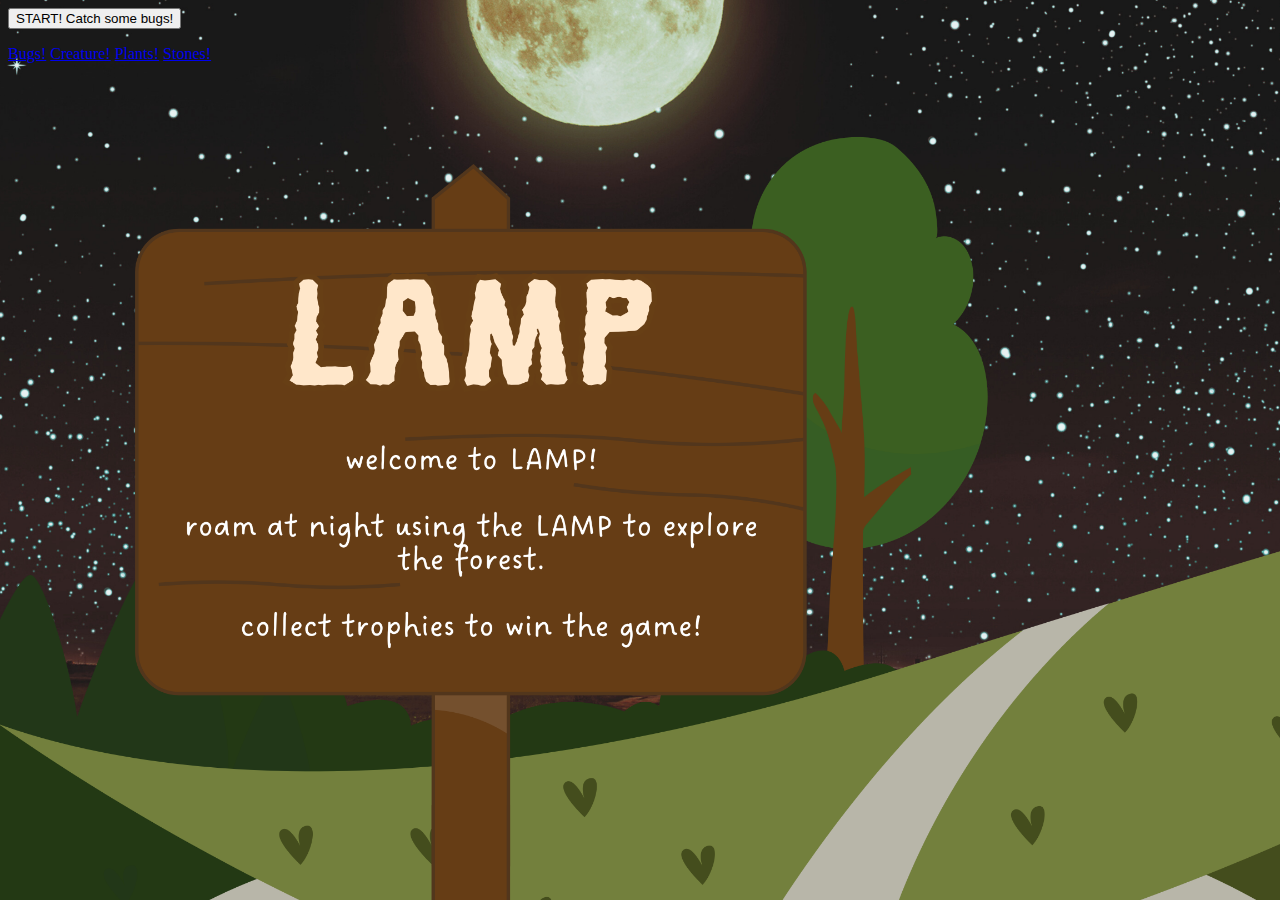
<file: index.html>
<!DOCTYPE html>
<html lang="en">


<head>
    <!-- All techy stuff goes here, inside HEAD -->
    <meta charset="UTF-8">
    <meta name="viewport" content="width=device-width, initial-scale=1.0">
    <!-- Overall title of your page -->
    <title>LAMP! </title>
    <!-- Link to external CSS file -->
      <!-- link rel="stylesheet" href="createfile.css" -->
    <!-- jQuery library -->
    <script src="https://code.jquery.com/jquery-3.7.1.min.js"></script>
    <!-- Link to external JavaScript file -->
    <!-- script src="animal-highlight.js" defer></script -->

    <style>
body {
  background-image: url('lamp-thegame.png');
  background-repeat: no-repeat;
  background-size: cover;
  background-attachment: fixed;
}
</style>
</head>

<body>
     <a href="catch-the-bugs.html">
        <button>START! Catch some bugs!</button>
    </a>
    
<p>
    <a href="catch-the-bugs.html">Bugs!</a>
    <a href="animal-highlight.html">Creature!</a>
    <a href="plant-growing.html">Plants!</a>
    <a href="flip-the-stones.html">Stones!</a>
</p>

</body>

</body>
</file>
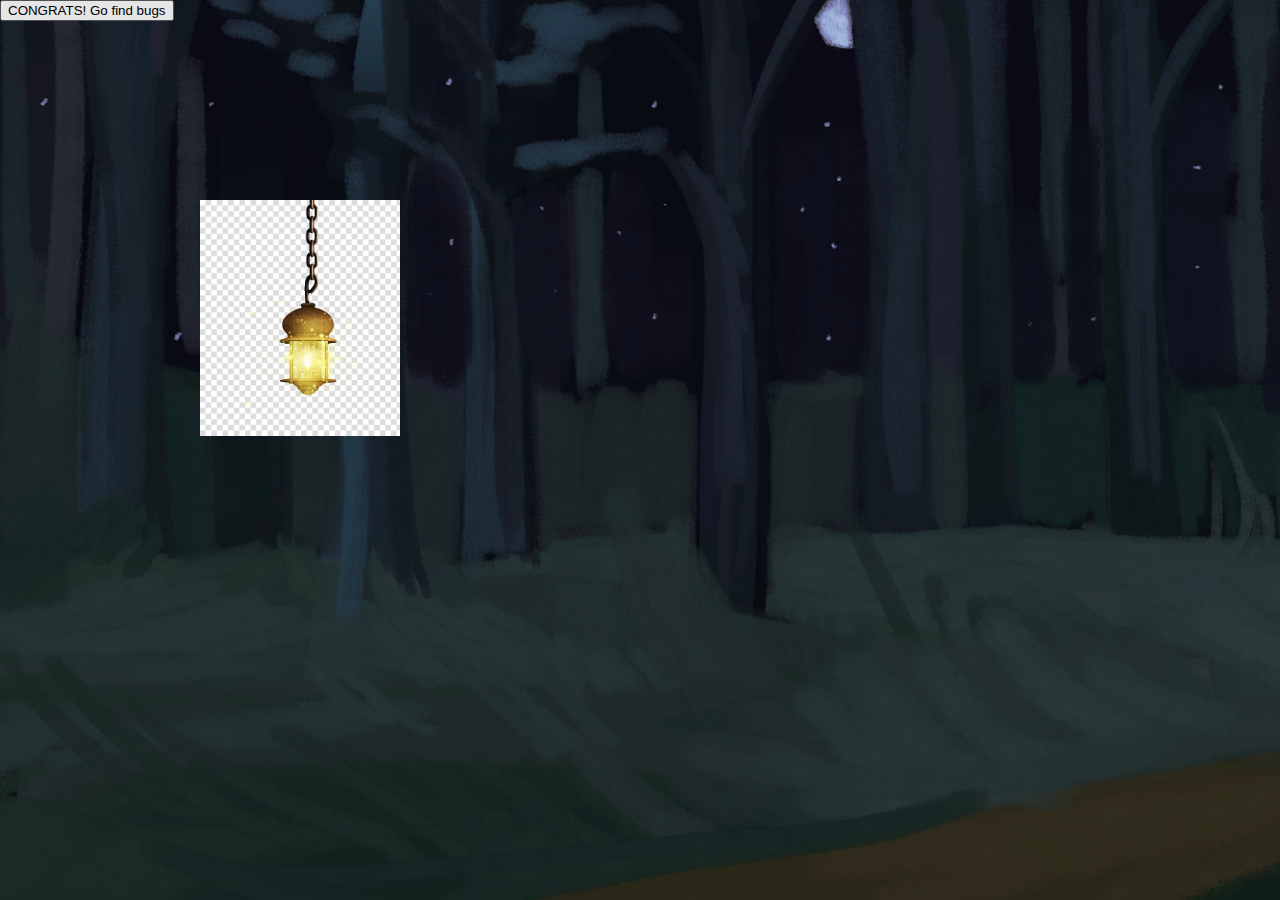
<file: flip-the-stones.html>
<!DOCTYPE html>
<html lang="en">


<head>
    <!-- All techy stuff goes here, inside HEAD -->
    <meta charset="UTF-8">
    <meta name="viewport" content="width=device-width, initial-scale=1.0">
    <!-- Overall title of your page -->
    <title>Animal Highlight</title>
    <!-- Link to external CSS file -->
      <link rel="stylesheet" href="handcode.css">
    <!-- jQuery library -->
    <script src="https://code.jquery.com/jquery-3.7.1.min.js"></script>
    <!-- Link to external JavaScript file -->
    <script src="handcode.js" defer></script>

    <style>
body {
  background-image: url('meadows.jpeg');
  background-repeat: no-repeat;
  background-size: cover;
  background-attachment: fixed;
}
</style>
</head>
    
<body>
    
    <a href="catch-the-bugs.html">
        <button>CONGRATS! Go find bugs</button>
    </a>


<div id="lampWrapper">
    <img id="handLamp" src="lamptemp.jpg" />
</div>

<script src="https://code.jquery.com/jquery-3.6.0.min.js"></script>
<script src="handcode.js"></script>


</body>

</html>
</file>
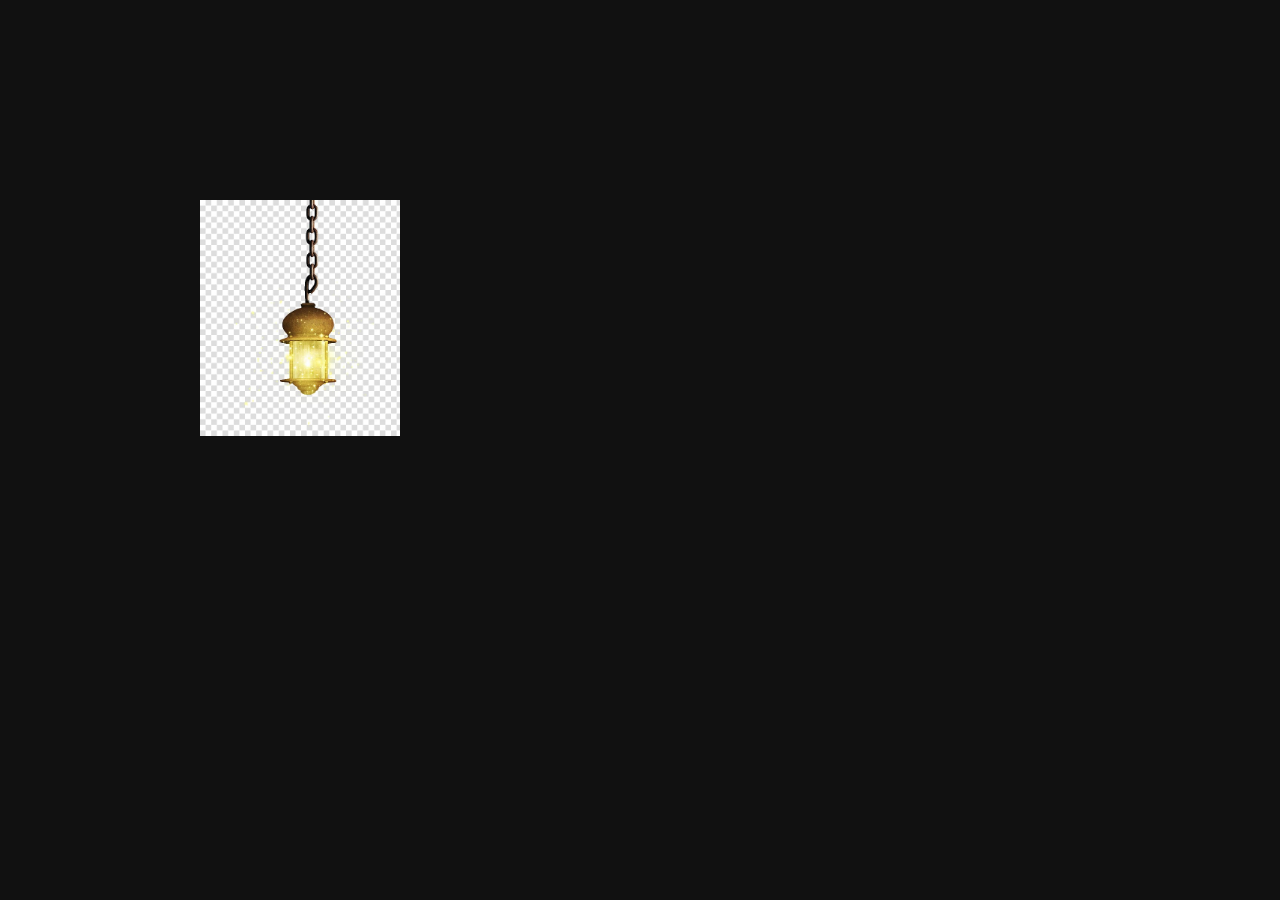
<file: handcode.html>
<!DOCTYPE html>
<html>
<head>
  <link rel="stylesheet" href="handcode.css">
</head>
<body>

<div id="lampWrapper">
    <img id="handLamp" src="/assets/lamptemp.jpg" />
</div>

<script src="https://code.jquery.com/jquery-3.6.0.min.js"></script>
<script src="handcode.js"></script>

</body>
</html>
</file>
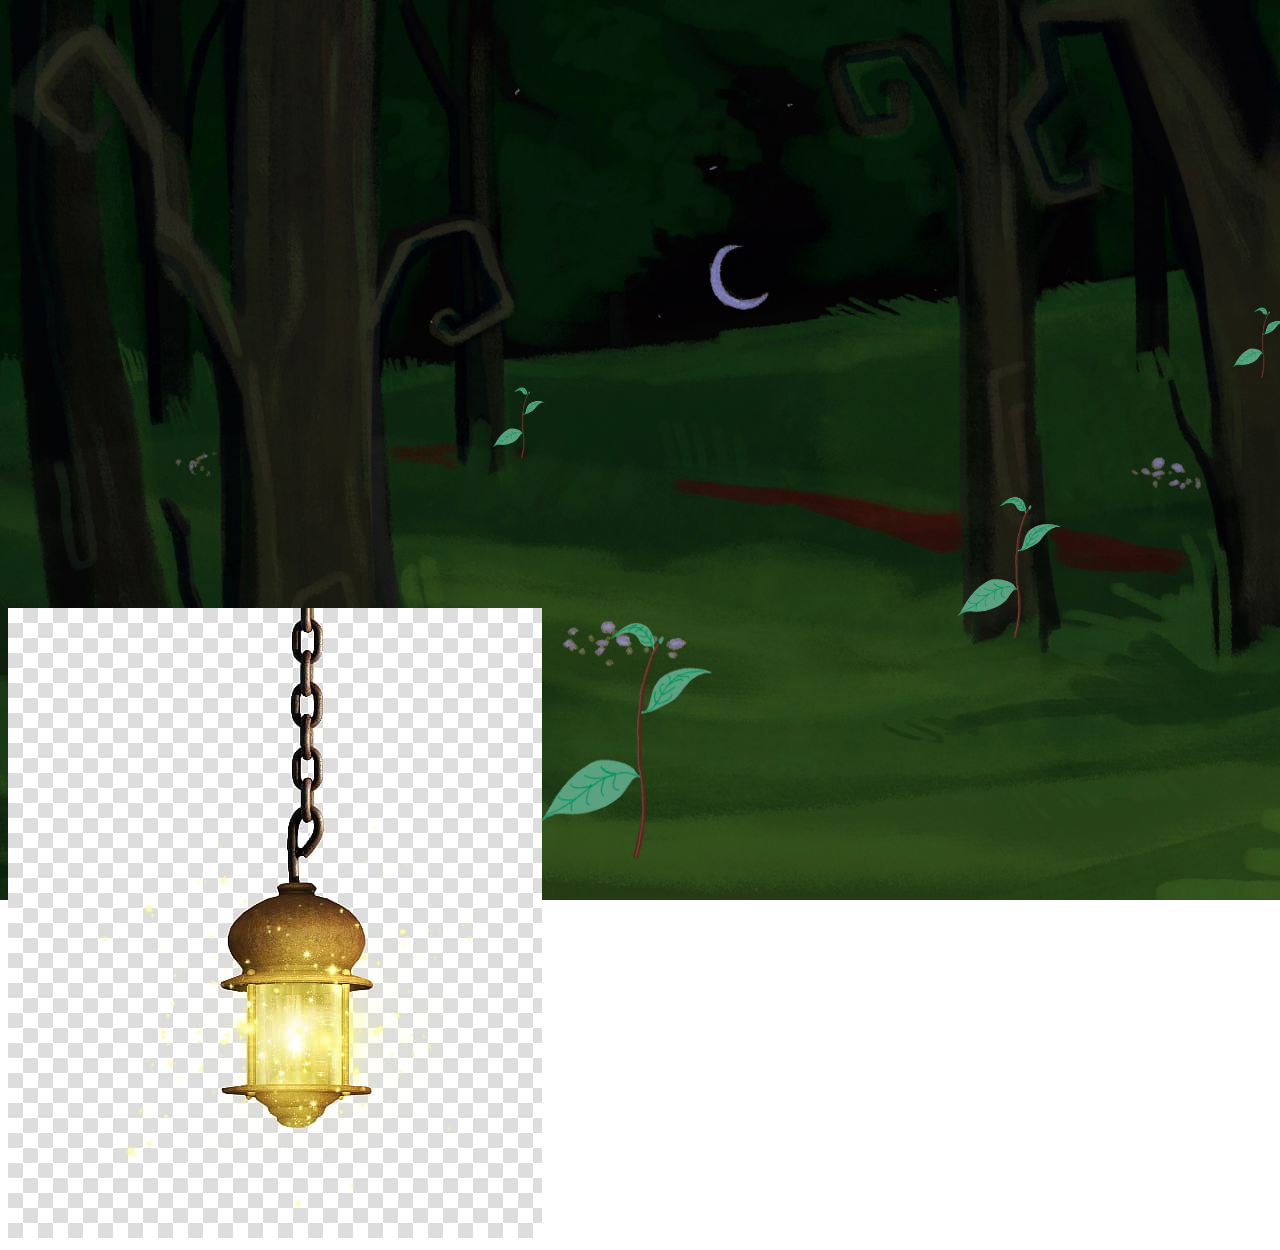
<file: plant-growing.html>
<!DOCTYPE html>
<html lang="en">

<head>
   <!-- All techy stuff goes here, inside HEAD -->
   <meta charset="UTF-8">
   <meta name="viewport" content="width=device-width, initial-scale=1.0">
   <!-- Overall title of your page -->
   <title>Grow your plants!</title>
   <!-- Link to external CSS file -->
   <link rel="stylesheet" href="plant-growing.css">
   <!-- jQuery library -->
   <script src="https://code.jquery.com/jquery-3.7.1.min.js"></script>
   <!-- Link to external JavaScript file -->
   <script src="plant-growing.js" DEFER></script>

    <style>
body {
  background-image: url('flower-field.jpeg');
  background-repeat: no-repeat;
  background-size: cover;
  background-attachment: fixed;
}
</style>
</head>

<body>
    <div class="plants">
        <div class="plant-pos p1">
            <img id="plant1" src="plant1_1.png" alt="Plant">
        </div>
        <div class="plant-pos p2">
            <img id="plant2" src="plant1_1.png" alt="Plant">
        </div>
        <div class="plant-pos p3">
            <img id="plant3" src="plant1_1.png" alt="Plant">
        </div>
        <div class="plant-pos p4">
            <img id="plant4" src="plant1_1.png" alt="Plant">
        </div>
        <div class="plant-pos p5">
            <img id="plant5" src="plant1_1.png" alt="Plant">
        </div>
    </div>
    <div id="lampWrapper">
        <img id="handLamp" src="/assets/lamptemp.jpg" />
    </div>
</body>
</file>
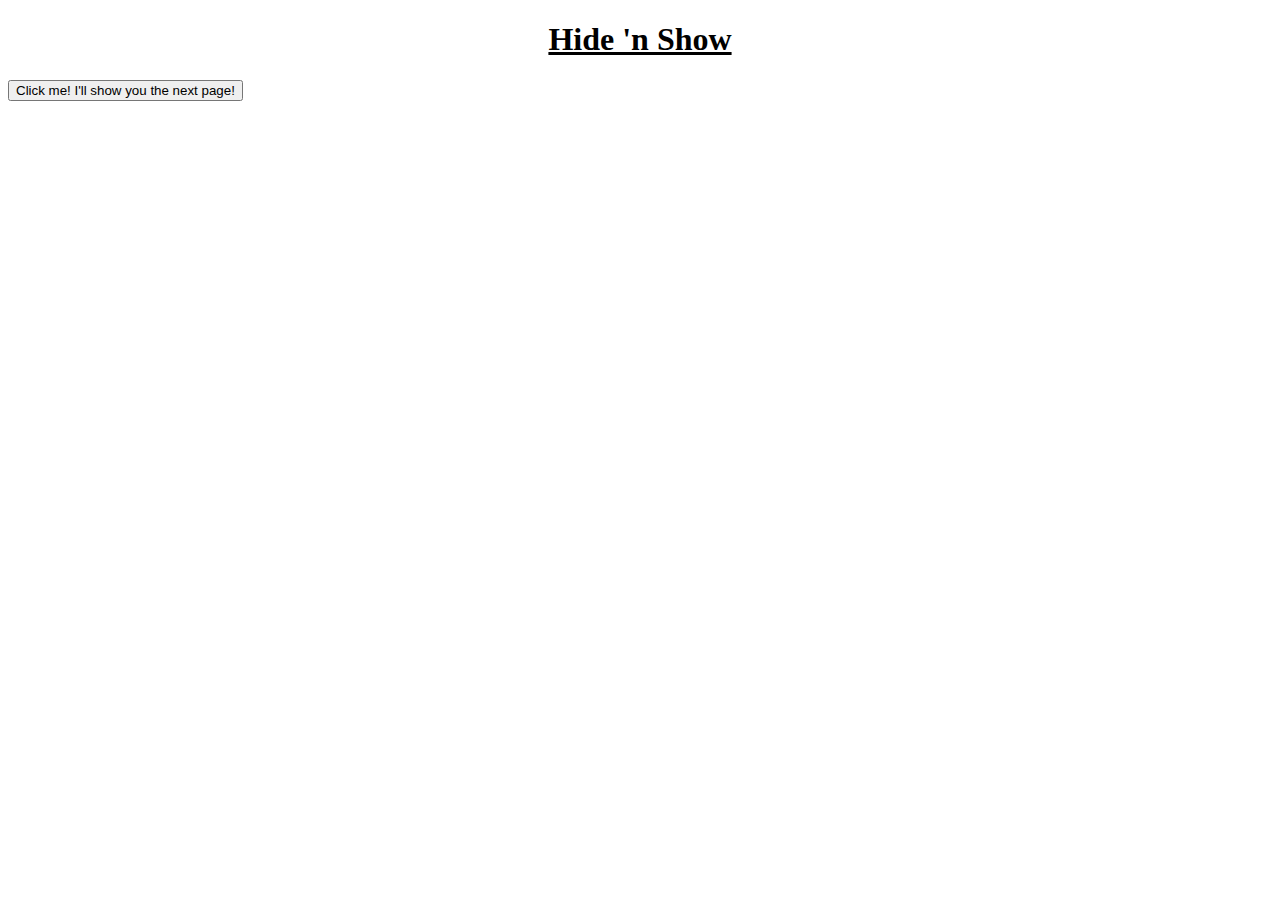
<file: playground2 copy 2.html>
<!doctype html>
<html xmlns="http://www.w3.org/1999/xhtml" lang="en-EN">

    <head>
        <title>Hide 'n Show</title>
    </head>

    <body>

<style>


#pageTitle {
    text-align: center;
    text-decoration: underline;
}

#pageTitle, .page1, .page2, .page3, .page4, .page5 {
  display: none;
}

 

</style>

        <h1 id="pageTitle"> Hide 'n Show </h1>
    <!------------------------------------------------------------------------------------------------------------------------------------>
        <button onclick="showpage()">Click me! I'll show you the next page!</button>

        <div class="page1">
            This is page 1 test test
        </div>
        <div class="page2">
            This is page 2 test test
        </div>
        <div class="page3">
            This is page 3 test test
        </div>
        <div class="page4">
            This is page 4 test test
        </div>
        <div class="page5">
            This is page 5 test test
        </div>





    <!------------------------------------------------------------------------------------------------------------------------------------>
    </body>




<script>


    var page1 = document.getElementsByClassName("page1");
    page1 = page1[0];
    var page2 = document.getElementsByClassName("page2");
    page2 = page2[0];
    var page3 = document.getElementsByClassName("page3");
    page3 = page3[0];
    var page4 = document.getElementsByClassName("page4");
    page4 = page4[0];
    var page5 = document.getElementsByClassName("page5");
    page5 = page5[0];
    console.log("showpage function called");


let playerReward = 0;
if (typeof playerReward !== 'undefined') {
    console.log("playerReward exists with value: " + playerReward);
} else {
    console.log("playerReward does not exist");
}


function showpage() {
    console.log("showpageTest function called");

        playerReward = playerReward + 1;
        console.log("playerReward is now: " + playerReward);
        if (playerReward === 1) {
            page1.style.display = "block";
            page2.style.display = "none";
            page3.style.display = "none";
            page4.style.display = "none";
            page5.style.display = "none";
        } else if (playerReward === 2) {
            page2.style.display = "block";
            page1.style.display = "none";
        } else if (playerReward === 3) {
            page3.style.display = "block";
            page2.style.display = "none";
        } else if (playerReward === 4) {
            page4.style.display = "block";
            page3.style.display = "none";
        } else if (playerReward === 5) {
            page4.style.display = "none";
            page5.style.display = "block";
        } else {
            console.log("No valid reward");
        }

}


    let started = false;
    let title = document.getElementById("pageTitle");
    //let title = "bob";
    // NOTE BIG IMPORTANT NOTE: KEEP SCRIPT BELOW EVERYTHING ELSE TO RENDER IT LAST SO THAT EVERYTHING WORKS
    // Crazy I forgot that atp like render priority is the first thing we learned twin cmon man

    if (started === false) {
        if (title) { 
        console.log("Title found. Starting...");
        title.style.display = "block";
    } else {
        console.log("Title not found");
    }
        title.style.display = "block";
        started = true;
        console.log("Started");
    } else {
        console.log("Already started");
    }




</script>


</html>
</file>
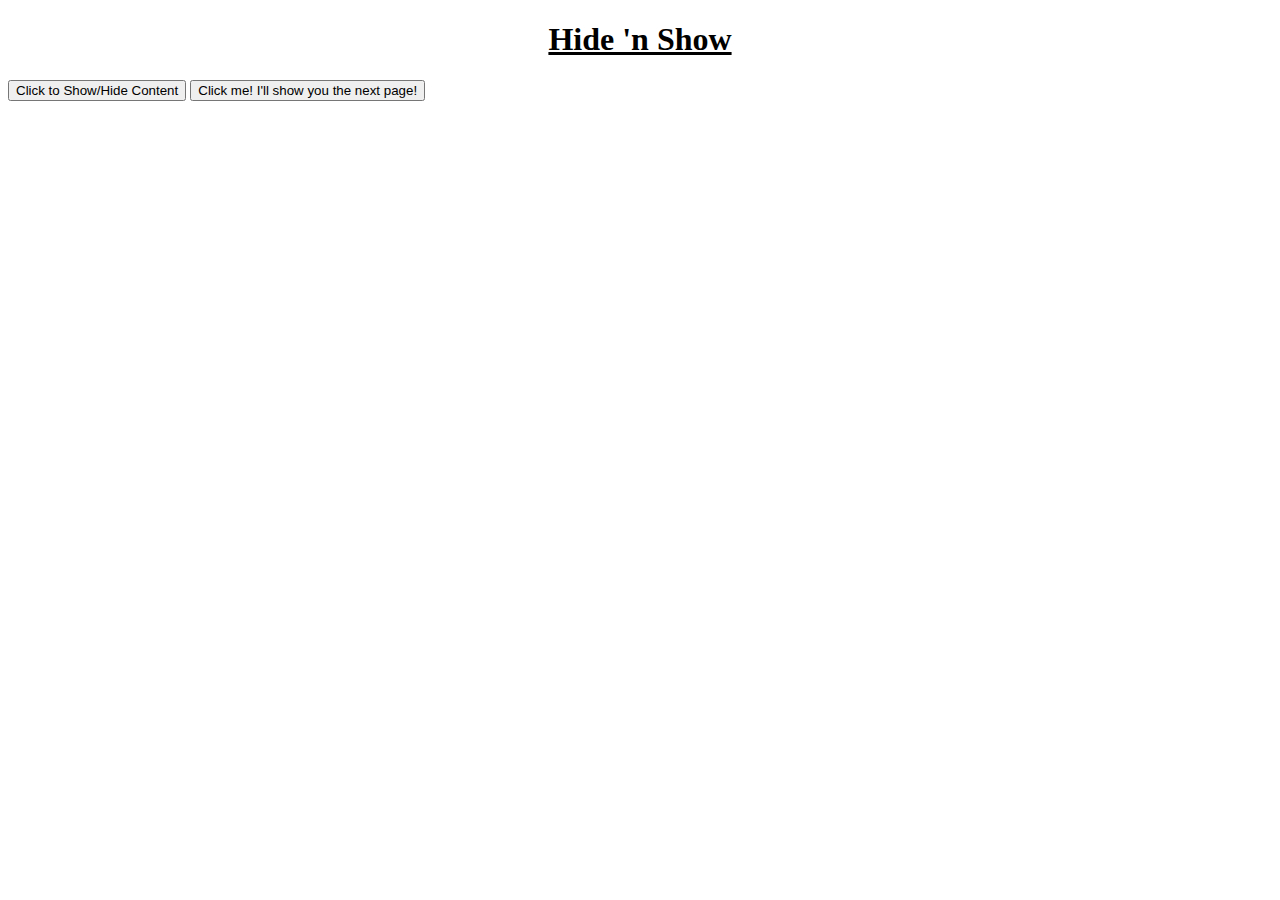
<file: playground2 copy.html>
<!doctype html>
<html xmlns="http://www.w3.org/1999/xhtml" lang="en-EN">

    <head>
        <title>Hide 'n Show</title>
    </head>

    <body>

<style>


#pageTitle {
    text-align: center;
    text-decoration: underline;
}

#pageTitle, .page1, .page2, .page3, .page4, .page5 {
  display: none;
}

 

</style>

        <h1 id="pageTitle"> Hide 'n Show </h1>
    <!------------------------------------------------------------------------------------------------------------------------------------>
        <button onclick="showpage1()">Click to Show/Hide Content</button>
        <button onclick="showpage()">Click me! I'll show you the next page!</button>

        <div class="page1">
            This is page 1 test test
        </div>
        <div class="page2">
            This is page 2 test test
        </div>
        <div class="page3">
            This is page 3 test test
        </div>
        <div class="page4">
            This is page 4 test test
        </div>
        <div class="page5">
            This is page 5 test test
        </div>





    <!------------------------------------------------------------------------------------------------------------------------------------>
    </body>




<script>
    let started = false;
    let title = document.getElementById("pageTitle");
    //let title = "bob";
    // NOTE BIG IMPORTANT NOTE: KEEP SCRIPT BELOW EVERYTHING ELSE TO RENDER IT LAST SO THAT EVERYTHING WORKS
    // Crazy I forgot that atp like render priority is the first thing we learned twin cmon man

    if (started === false) {
        if (title) { 
        console.log("Title found. Starting...");
        title.style.display = "block";
    } else {
        console.log("Title not found");
    }
        title.style.display = "block";
        started = true;
        console.log("Started");
    } else {
        console.log("Already started");
    }



function showpage() {
    // 1. Get elements using querySelector for a cleaner approach
    // Use const/let instead of var
    const pg1 = document.querySelector(".page1");
    console.log("pg1:", pg1);
    const pg2 = document.querySelector(".page2");
    const pg3 = document.querySelector(".page3");
    const pg4 = document.querySelector(".page4");
    const pg5 = document.querySelector(".page5");

    console.log("showpage function called");

    // Array of pages to iterate through
    const pages = [pg1, pg2, pg3, pg4, pg5];

    // Find the first page that is currently hidden (has 'display: none')
    let pageShown = false;
    
    for (let i = 0; i < pages.length; i++) {
        const page = pages[i];
        
        // Ensure the element was found before proceeding
        if (!page) continue; 
        
        // ⭐ THE FIX: Use getComputedStyle to check the actual rendered style
        const style = window.getComputedStyle(page);
        
        if (style.display === "none") {
            console.log(`Showing page ${i + 1}`);
            page.style.display = "block";
            pageShown = true;
            break; // Stop after showing the first hidden page
        }
    }

    if (!pageShown) {
        console.log("All pages are already shown or the system isn't working as expected.");
    }
}





</script>


</html>
</file>
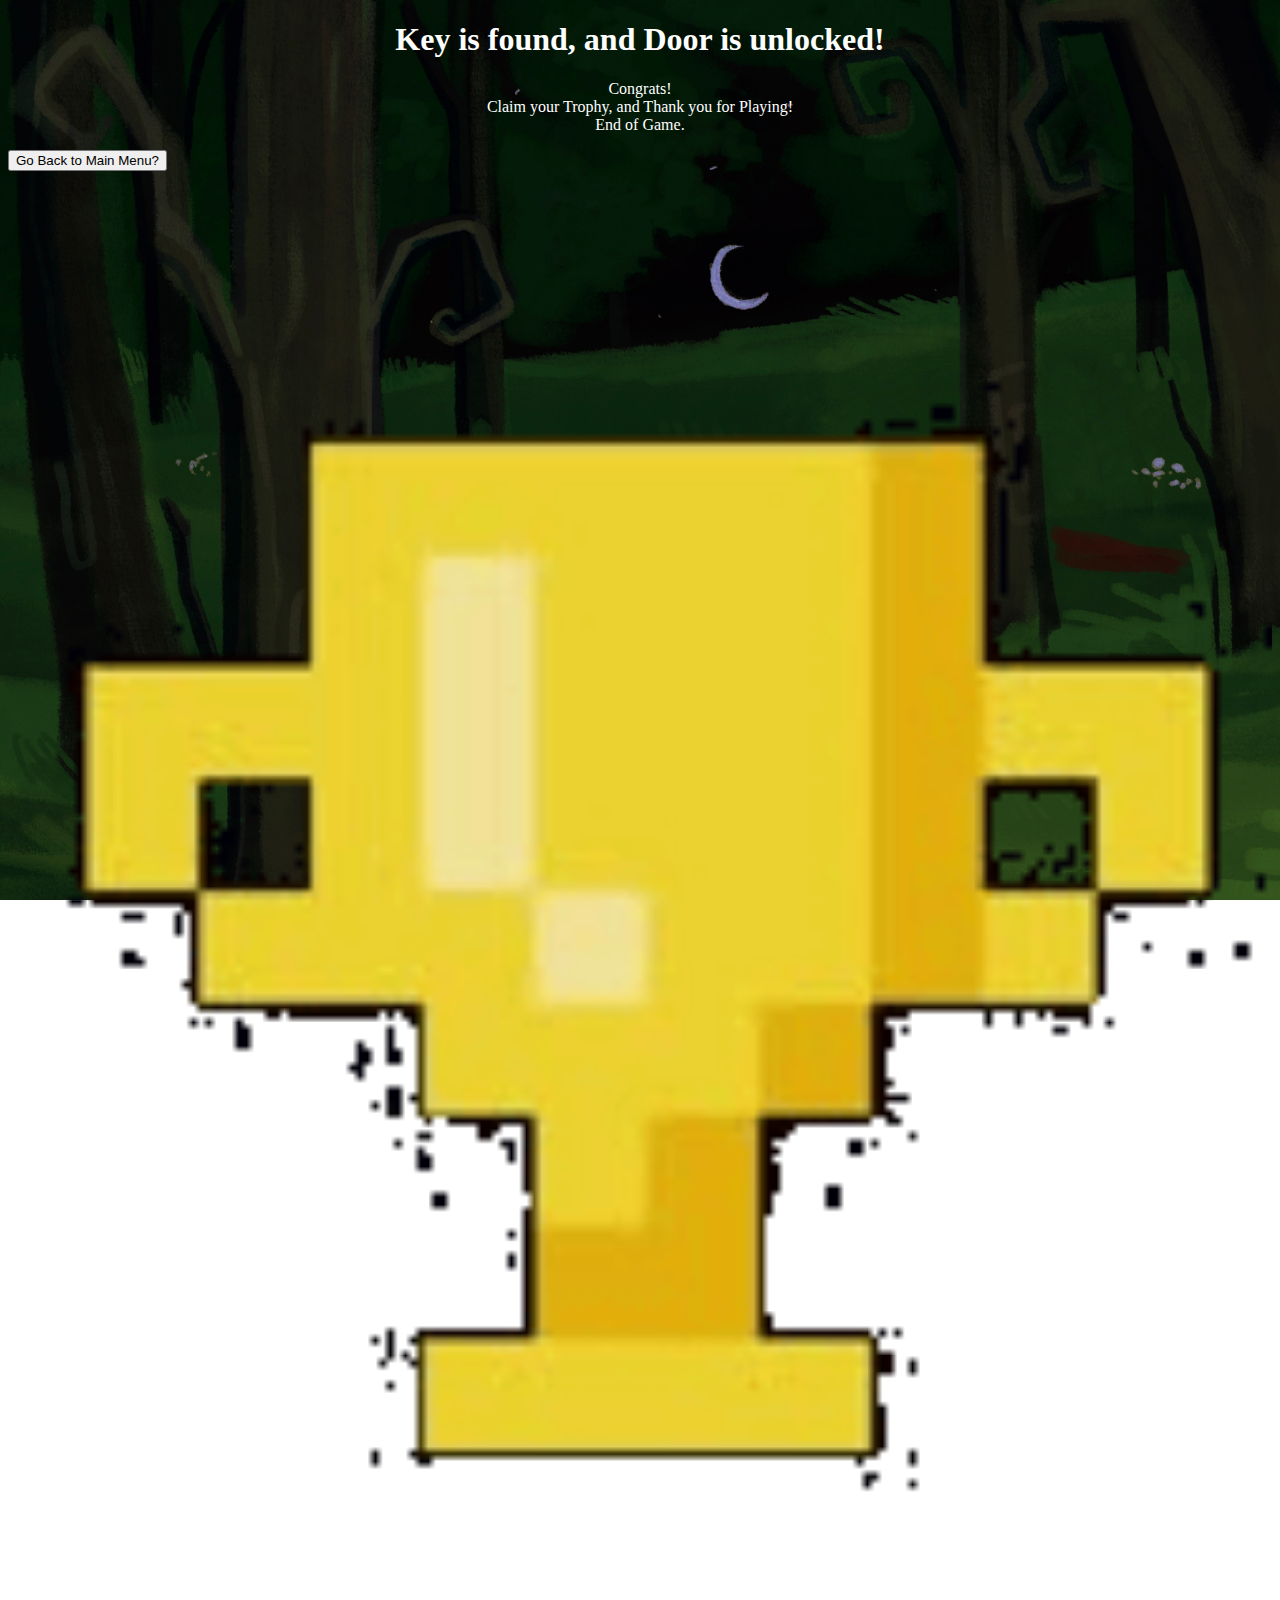
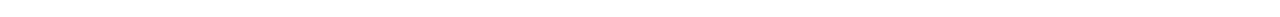
<file: secret-door.html>
<!DOCTYPE html>
<html lang="en">

<head>

 <link href="secret-door.css" rel="stylesheet" /> 

</head>

<body>

   <h1>Key is found, and Door is unlocked!</h1>
<p>Congrats! 
<br> Claim your Trophy, and Thank you for Playing! </br> 
End of Game.</p>

  
   <button> Go Back to Main Menu?</button>
   </a>


 <br>

 <div class="winCup">
   <img class="winCup" src="trophyCup.gif" alt="trophy cup hovers on screen" width=100% height=100%>
   </a>
 </div>
      
</body>

</html>
</file>
<file: handcode.css>
body {
    margin: 0;
    height: 100vh;
    overflow: hidden;
    background: #111; 
}

#lampWrapper {
    position: absolute;
    left: 200px;
    top: 200px;
    cursor: grab;
} 
/* grab div instead of just the image because it can be modified more easily */

#handLamp {
    width: 200px; 
    user-select: none; 
    pointer-events: none; 
}
</file>
<file: plant-growing.css>
.plants {
    position: relative;   
    width: 100%;
    height: 600px;        
}

.p1 { top: 300px; left: 460px; }
.p2 { top: 350px; left: 450px; }
.p3 { top: 330px; left: 900px; }
.p4 { top: 220px; left: 1200px; }
.p5 { top: 250px; left: 1300px; }


.plant-pos {
    position: absolute;
    display: inline-block;
    pointer-events: none;       
}


.plant-pos img {
    pointer-events: auto;       
    transform-origin: bottom center; 
    height: 200px;             
}

.p1 img {
    height: 150px; 
}

.p2 img {
    height: 500px;
}

.p3 img {
    height: 300px; 
}

.p4 img {
    height: 150px; 
}

.p5 img {
    height: 700px;
}
</file>
<file: secret-door.css>
body {
  background-image: url("flower-field.jpeg");
  background-repeat: no-repeat;
  background-size: cover;
  background-attachment: fixed;
}

h1,p {
   text-align: center; display: flex; justify-content: center;
   color: white;
}

 .winCup {
  display: flex;
  justify-content: center;
 }

 .button {
    padding: 50px;
 }
</file>
